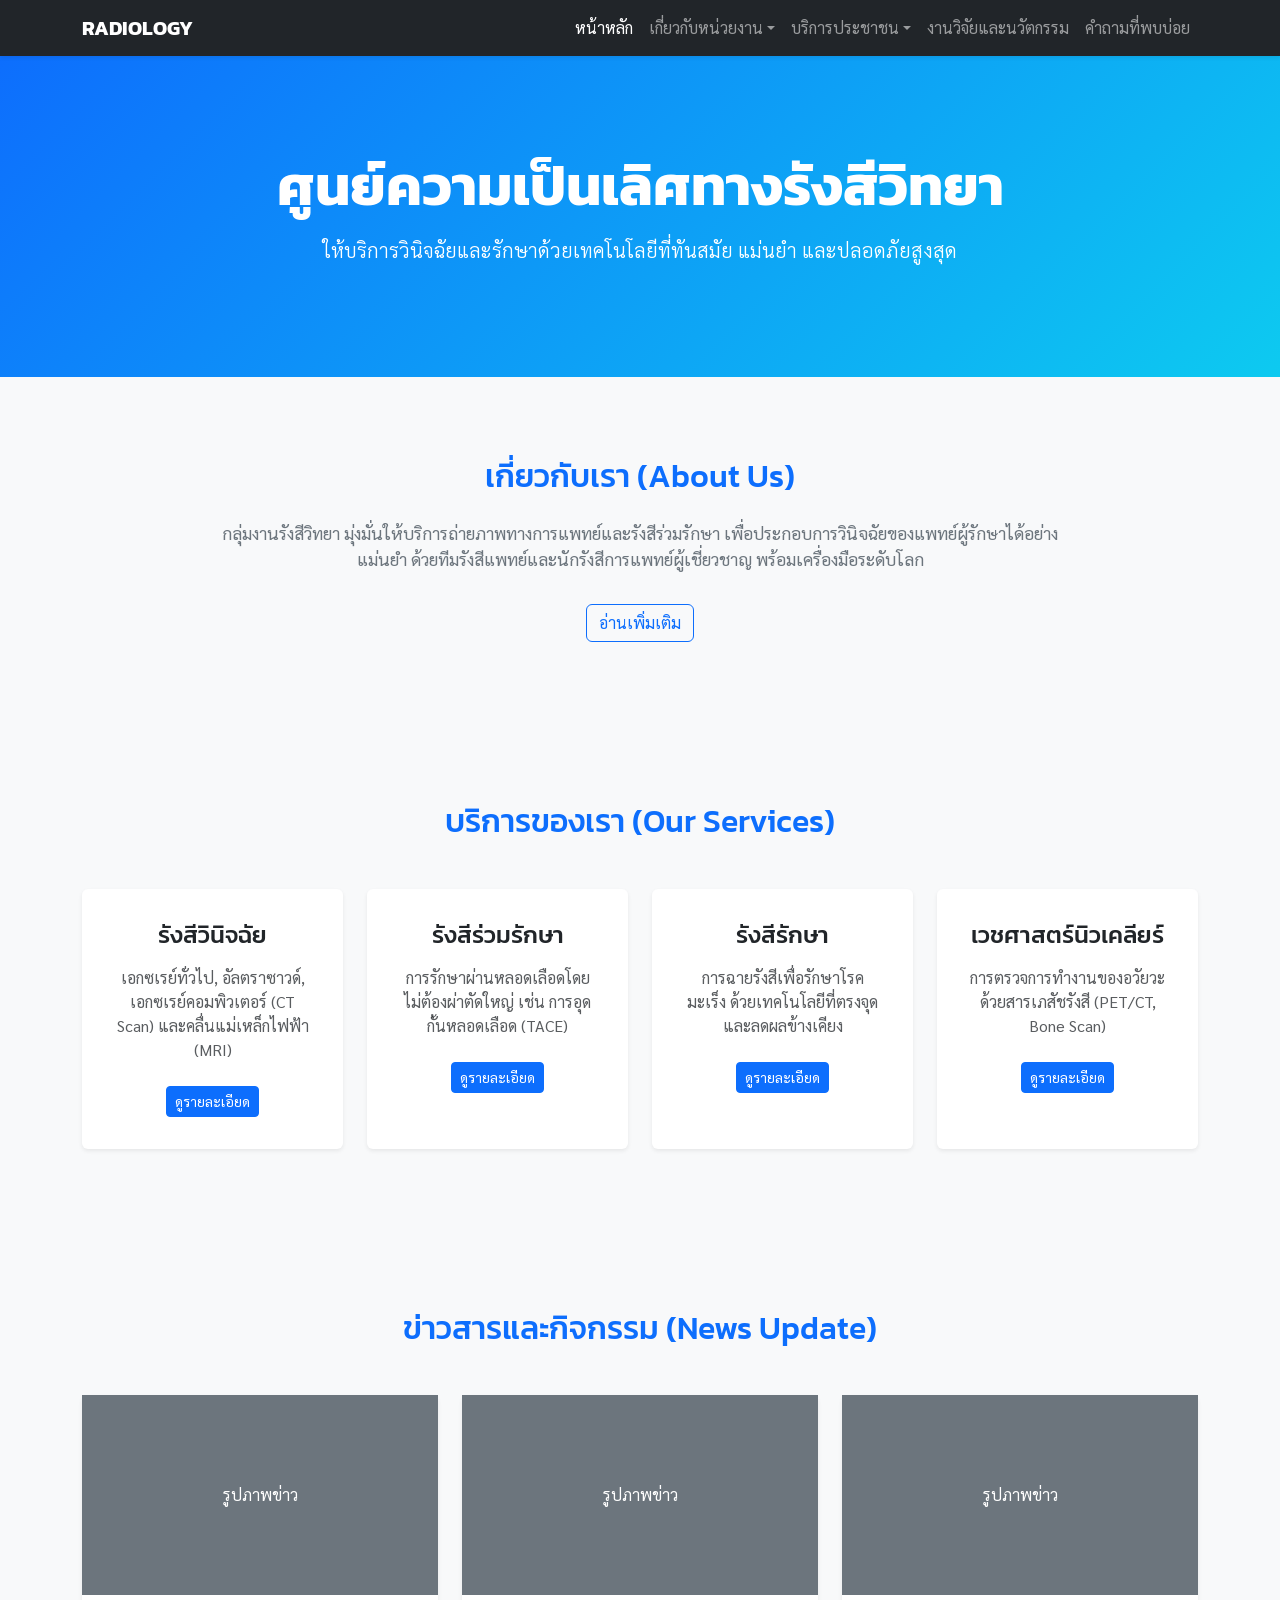
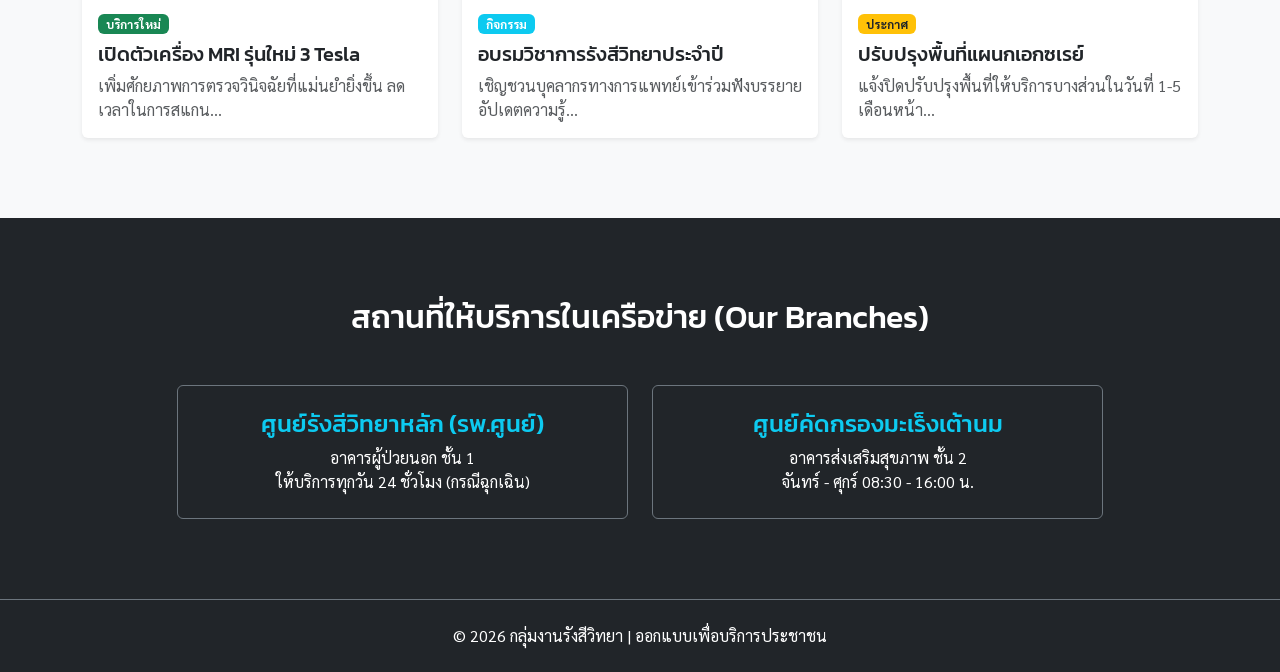
<file: index.html>
<!DOCTYPE html>
<html lang="th">
<head>
    <meta charset="UTF-8">
    <meta name="viewport" content="width=device-width, initial-scale=1.0">
    <title>หน้าหลัก | กลุ่มงานรังสีวิทยา</title>
    <link href="https://cdn.jsdelivr.net/npm/bootstrap@5.3.2/dist/css/bootstrap.min.css" rel="stylesheet">
    <link rel="stylesheet" href="style.css">
</head>
<body>

    <nav class="navbar navbar-expand-lg navbar-dark bg-dark sticky-top shadow-sm">
        <div class="container">
            <a class="navbar-brand fw-bold" href="index.html">RADIOLOGY</a>
            <button class="navbar-toggler" type="button" data-bs-toggle="collapse" data-bs-target="#mainNavbar">
                <span class="navbar-toggler-icon"></span>
            </button>
            <div class="collapse navbar-collapse" id="mainNavbar">
                <ul class="navbar-nav ms-auto">
                    <li class="nav-item"><a class="nav-link active" href="index.html">หน้าหลัก</a></li>
                    <li class="nav-item dropdown">
                        <a class="nav-link dropdown-toggle" href="#" data-bs-toggle="dropdown">เกี่ยวกับหน่วยงาน</a>
                        <ul class="dropdown-menu">
                            <li><a class="dropdown-item" href="about.html#history">ประวัติหน่วยงาน</a></li>
                            <li><a class="dropdown-item" href="about.html#vision">วิสัยทัศน์และค่านิยม</a></li>
                            <li><a class="dropdown-item" href="about.html#structure">โครงสร้างการบริหาร</a></li>
                            <li><a class="dropdown-item" href="about.html#staff">บุคลากร</a></li>
                        </ul>
                    </li>
                    <li class="nav-item dropdown">
                        <a class="nav-link dropdown-toggle" href="#" data-bs-toggle="dropdown">บริการประชาชน</a>
                        <ul class="dropdown-menu">
                            <li><a class="dropdown-item" href="services.html#diagnostic">รังสีวินิจฉัย</a></li>
                            <li><a class="dropdown-item" href="services.html#interventional">รังสีร่วมรักษา</a></li>
                            <li><a class="dropdown-item" href="services.html#oncology">รังสีรักษา</a></li>
                            <li><a class="dropdown-item" href="services.html#nuclear">เวชศาสตร์นิวเคลียร์</a></li>
                        </ul>
                    </li>
                    <li class="nav-item"><a class="nav-link" href="research.html">งานวิจัยและนวัตกรรม</a></li>
                    <li class="nav-item"><a class="nav-link" href="faq.html">คำถามที่พบบ่อย</a></li>
                </ul>
            </div>
        </div>
    </nav>

    <header class="bg-primary text-white text-center py-5" style="background: linear-gradient(135deg, #0d6efd, #0dcaf0);">
        <div class="container py-5">
            <h1 class="display-4 fw-bold">ศูนย์ความเป็นเลิศทางรังสีวิทยา</h1>
            <p class="lead mt-3">ให้บริการวินิจฉัยและรักษาด้วยเทคโนโลยีที่ทันสมัย แม่นยำ และปลอดภัยสูงสุด</p>
        </div>
    </header>

    <section class="section-padding bg-light">
        <div class="container text-center">
            <h2 class="text-primary mb-4">เกี่ยวกับเรา (About Us)</h2>
            <p class="text-secondary w-75 mx-auto" style="font-size: 1.1rem;">
                กลุ่มงานรังสีวิทยา มุ่งมั่นให้บริการถ่ายภาพทางการแพทย์และรังสีร่วมรักษา เพื่อประกอบการวินิจฉัยของแพทย์ผู้รักษาได้อย่างแม่นยำ ด้วยทีมรังสีแพทย์และนักรังสีการแพทย์ผู้เชี่ยวชาญ พร้อมเครื่องมือระดับโลก
            </p>
            <a href="about.html" class="btn btn-outline-primary mt-3">อ่านเพิ่มเติม</a>
        </div>
    </section>

    <section class="section-padding">
        <div class="container">
            <h2 class="text-center text-primary mb-5">บริการของเรา (Our Services)</h2>
            <div class="row g-4 text-center">
                <div class="col-md-3">
                    <div class="card h-100 shadow-sm border-0 p-3">
                        <div class="card-body">
                            <h4 class="card-title text-dark">รังสีวินิจฉัย</h4>
                            <p class="text-muted mt-3">เอกซเรย์ทั่วไป, อัลตราซาวด์, เอกซเรย์คอมพิวเตอร์ (CT Scan) และคลื่นแม่เหล็กไฟฟ้า (MRI)</p>
                            <a href="services.html#diagnostic" class="btn btn-sm btn-primary mt-2">ดูรายละเอียด</a>
                        </div>
                    </div>
                </div>
                <div class="col-md-3">
                    <div class="card h-100 shadow-sm border-0 p-3">
                        <div class="card-body">
                            <h4 class="card-title text-dark">รังสีร่วมรักษา</h4>
                            <p class="text-muted mt-3">การรักษาผ่านหลอดเลือดโดยไม่ต้องผ่าตัดใหญ่ เช่น การอุดกั้นหลอดเลือด (TACE)</p>
                            <a href="services.html#interventional" class="btn btn-sm btn-primary mt-2">ดูรายละเอียด</a>
                        </div>
                    </div>
                </div>
                <div class="col-md-3">
                    <div class="card h-100 shadow-sm border-0 p-3">
                        <div class="card-body">
                            <h4 class="card-title text-dark">รังสีรักษา</h4>
                            <p class="text-muted mt-3">การฉายรังสีเพื่อรักษาโรคมะเร็ง ด้วยเทคโนโลยีที่ตรงจุดและลดผลข้างเคียง</p>
                            <a href="services.html#oncology" class="btn btn-sm btn-primary mt-2">ดูรายละเอียด</a>
                        </div>
                    </div>
                </div>
                <div class="col-md-3">
                    <div class="card h-100 shadow-sm border-0 p-3">
                        <div class="card-body">
                            <h4 class="card-title text-dark">เวชศาสตร์นิวเคลียร์</h4>
                            <p class="text-muted mt-3">การตรวจการทำงานของอวัยวะด้วยสารเภสัชรังสี (PET/CT, Bone Scan)</p>
                            <a href="services.html#nuclear" class="btn btn-sm btn-primary mt-2">ดูรายละเอียด</a>
                        </div>
                    </div>
                </div>
            </div>
        </div>
    </section>

    <section class="section-padding bg-light">
        <div class="container">
            <h2 class="text-center text-primary mb-5">ข่าวสารและกิจกรรม (News Update)</h2>
            <div class="row g-4">
                <div class="col-md-4">
                    <div class="card h-100 shadow-sm border-0">
                        <div class="bg-secondary text-white d-flex align-items-center justify-content-center" style="height: 200px;">รูปภาพข่าว</div>
                        <div class="card-body">
                            <span class="badge bg-success mb-2">บริการใหม่</span>
                            <h5 class="card-title">เปิดตัวเครื่อง MRI รุ่นใหม่ 3 Tesla</h5>
                            <p class="card-text text-muted">เพิ่มศักยภาพการตรวจวินิจฉัยที่แม่นยำยิ่งขึ้น ลดเวลาในการสแกน...</p>
                        </div>
                    </div>
                </div>
                <div class="col-md-4">
                    <div class="card h-100 shadow-sm border-0">
                        <div class="bg-secondary text-white d-flex align-items-center justify-content-center" style="height: 200px;">รูปภาพข่าว</div>
                        <div class="card-body">
                            <span class="badge bg-info mb-2">กิจกรรม</span>
                            <h5 class="card-title">อบรมวิชาการรังสีวิทยาประจำปี</h5>
                            <p class="card-text text-muted">เชิญชวนบุคลากรทางการแพทย์เข้าร่วมฟังบรรยายอัปเดตความรู้...</p>
                        </div>
                    </div>
                </div>
                <div class="col-md-4">
                    <div class="card h-100 shadow-sm border-0">
                        <div class="bg-secondary text-white d-flex align-items-center justify-content-center" style="height: 200px;">รูปภาพข่าว</div>
                        <div class="card-body">
                            <span class="badge bg-warning text-dark mb-2">ประกาศ</span>
                            <h5 class="card-title">ปรับปรุงพื้นที่แผนกเอกซเรย์</h5>
                            <p class="card-text text-muted">แจ้งปิดปรับปรุงพื้นที่ให้บริการบางส่วนในวันที่ 1-5 เดือนหน้า...</p>
                        </div>
                    </div>
                </div>
            </div>
        </div>
    </section>

    <section class="section-padding bg-dark text-white text-center">
        <div class="container">
            <h2 class="mb-5 text-white">สถานที่ให้บริการในเครือข่าย (Our Branches)</h2>
            <div class="row justify-content-center g-4">
                <div class="col-md-5">
                    <div class="p-4 border border-secondary rounded">
                        <h4 class="text-info">ศูนย์รังสีวิทยาหลัก (รพ.ศูนย์)</h4>
                        <p class="mb-0">อาคารผู้ป่วยนอก ชั้น 1<br>ให้บริการทุกวัน 24 ชั่วโมง (กรณีฉุกเฉิน)</p>
                    </div>
                </div>
                <div class="col-md-5">
                    <div class="p-4 border border-secondary rounded">
                        <h4 class="text-info">ศูนย์คัดกรองมะเร็งเต้านม</h4>
                        <p class="mb-0">อาคารส่งเสริมสุขภาพ ชั้น 2<br>จันทร์ - ศุกร์ 08:30 - 16:00 น.</p>
                    </div>
                </div>
            </div>
        </div>
    </section>

    <footer class="bg-dark text-white text-center py-4 border-top border-secondary">
        <div class="container">
            <p class="mb-0">&copy; 2026 กลุ่มงานรังสีวิทยา | ออกแบบเพื่อบริการประชาชน</p>
        </div>
    </footer>

    <script src="https://cdn.jsdelivr.net/npm/bootstrap@5.3.2/dist/js/bootstrap.bundle.min.js"></script>
</body>
</html>
</file>
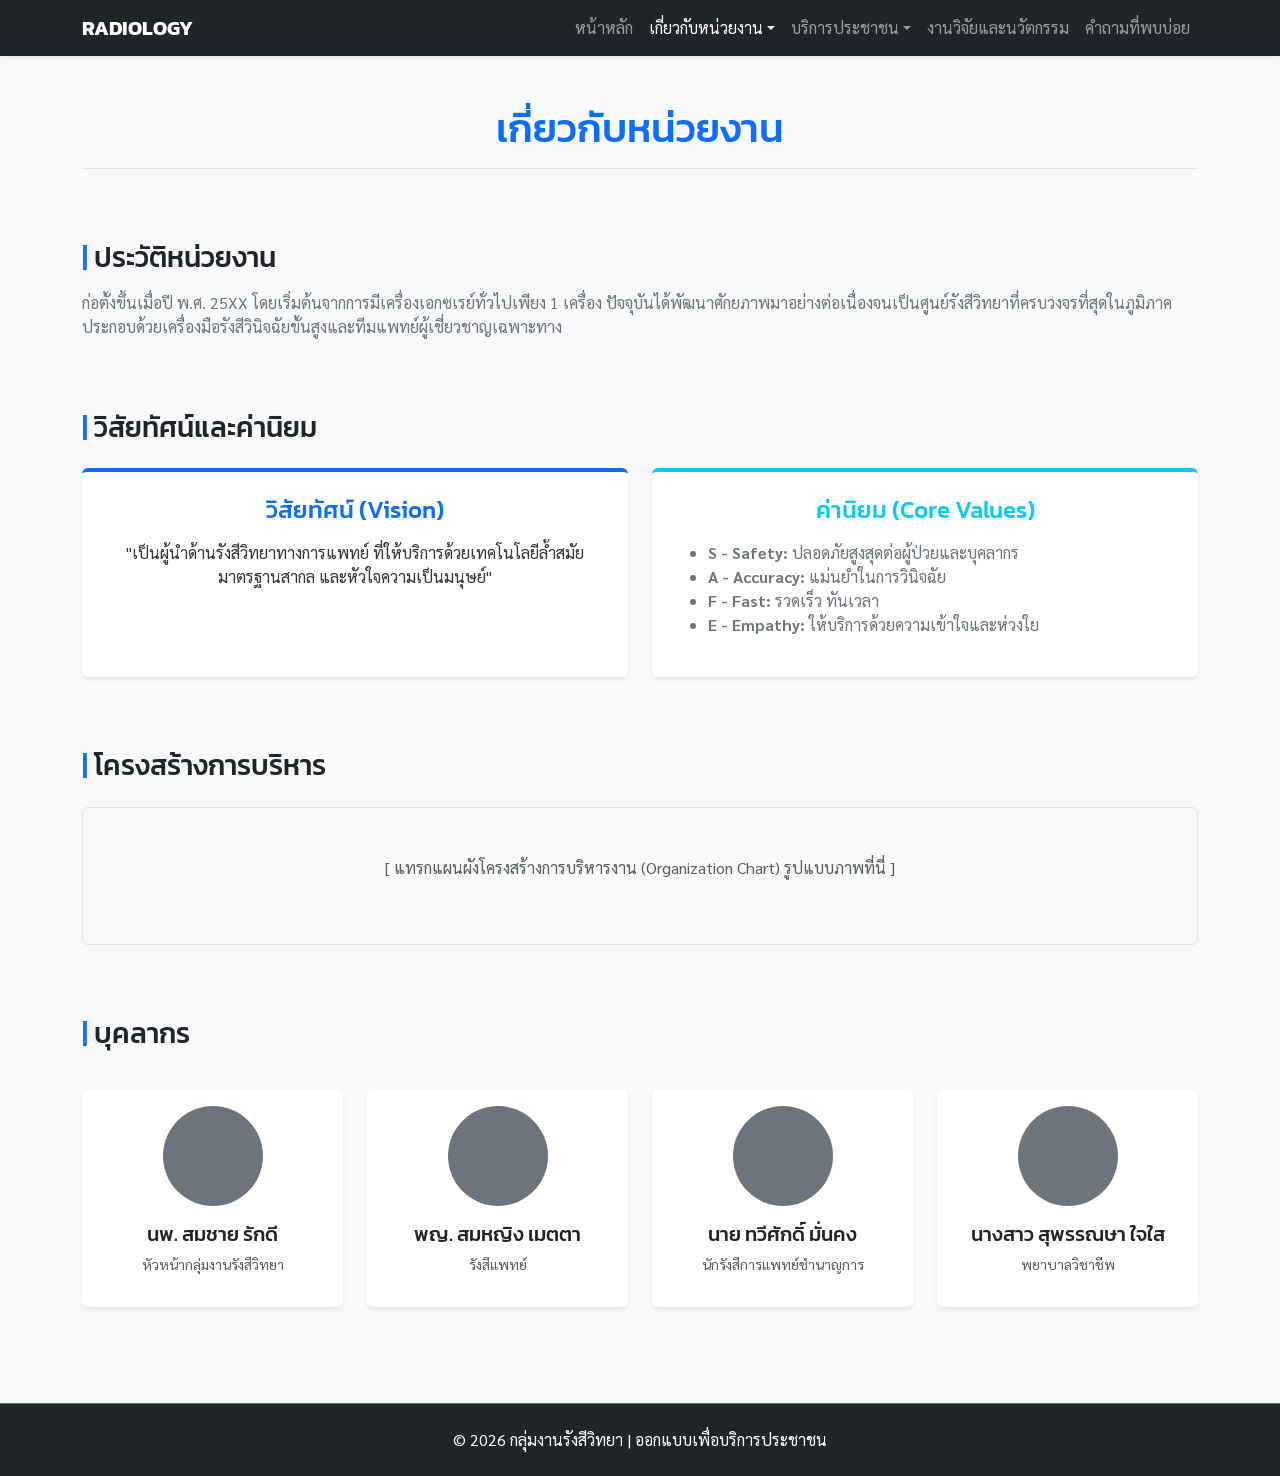
<file: about.html>
<!DOCTYPE html>
<html lang="th">
<head>
    <meta charset="UTF-8">
    <meta name="viewport" content="width=device-width, initial-scale=1.0">
    <title>เกี่ยวกับหน่วยงาน | กลุ่มงานรังสีวิทยา</title>
    <link href="https://cdn.jsdelivr.net/npm/bootstrap@5.3.2/dist/css/bootstrap.min.css" rel="stylesheet">
    <link rel="stylesheet" href="style.css">
</head>
<body>

    <nav class="navbar navbar-expand-lg navbar-dark bg-dark sticky-top shadow-sm">
        <div class="container">
            <a class="navbar-brand fw-bold" href="index.html">RADIOLOGY</a>
            <button class="navbar-toggler" type="button" data-bs-toggle="collapse" data-bs-target="#mainNavbar">
                <span class="navbar-toggler-icon"></span>
            </button>
            <div class="collapse navbar-collapse" id="mainNavbar">
                <ul class="navbar-nav ms-auto">
                    <li class="nav-item"><a class="nav-link" href="index.html">หน้าหลัก</a></li>
                    <li class="nav-item dropdown">
                        <a class="nav-link dropdown-toggle active" href="#" data-bs-toggle="dropdown">เกี่ยวกับหน่วยงาน</a>
                        <ul class="dropdown-menu">
                            <li><a class="dropdown-item" href="about.html#history">ประวัติหน่วยงาน</a></li>
                            <li><a class="dropdown-item" href="about.html#vision">วิสัยทัศน์และค่านิยม</a></li>
                            <li><a class="dropdown-item" href="about.html#structure">โครงสร้างการบริหาร</a></li>
                            <li><a class="dropdown-item" href="about.html#staff">บุคลากร</a></li>
                        </ul>
                    </li>
                    <li class="nav-item dropdown">
                        <a class="nav-link dropdown-toggle" href="#" data-bs-toggle="dropdown">บริการประชาชน</a>
                        <ul class="dropdown-menu">
                            <li><a class="dropdown-item" href="services.html#diagnostic">รังสีวินิจฉัย</a></li>
                            <li><a class="dropdown-item" href="services.html#interventional">รังสีร่วมรักษา</a></li>
                            <li><a class="dropdown-item" href="services.html#oncology">รังสีรักษา</a></li>
                            <li><a class="dropdown-item" href="services.html#nuclear">เวชศาสตร์นิวเคลียร์</a></li>
                        </ul>
                    </li>
                    <li class="nav-item"><a class="nav-link" href="research.html">งานวิจัยและนวัตกรรม</a></li>
                    <li class="nav-item"><a class="nav-link" href="faq.html">คำถามที่พบบ่อย</a></li>
                </ul>
            </div>
        </div>
    </nav>

    <div class="container py-5">
        <h1 class="text-center text-primary mb-5 border-bottom pb-3">เกี่ยวกับหน่วยงาน</h1>

        <section id="history" class="mb-5 pt-4">
            <h3 class="text-dark"><span class="text-primary">|</span> ประวัติหน่วยงาน</h3>
            <p class="mt-3 text-secondary">ก่อตั้งขึ้นเมื่อปี พ.ศ. 25XX โดยเริ่มต้นจากการมีเครื่องเอกซเรย์ทั่วไปเพียง 1 เครื่อง ปัจจุบันได้พัฒนาศักยภาพมาอย่างต่อเนื่องจนเป็นศูนย์รังสีวิทยาที่ครบวงจรที่สุดในภูมิภาค ประกอบด้วยเครื่องมือรังสีวินิจฉัยขั้นสูงและทีมแพทย์ผู้เชี่ยวชาญเฉพาะทาง</p>
        </section>

        <section id="vision" class="mb-5 pt-4">
            <h3 class="text-dark"><span class="text-primary">|</span> วิสัยทัศน์และค่านิยม</h3>
            <div class="row mt-4">
                <div class="col-md-6">
                    <div class="p-4 bg-white shadow-sm rounded h-100 border-top border-primary border-4">
                        <h4 class="text-primary text-center">วิสัยทัศน์ (Vision)</h4>
                        <p class="text-center mt-3">"เป็นผู้นำด้านรังสีวิทยาทางการแพทย์ ที่ให้บริการด้วยเทคโนโลยีล้ำสมัย มาตรฐานสากล และหัวใจความเป็นมนุษย์"</p>
                    </div>
                </div>
                <div class="col-md-6 mt-4 mt-md-0">
                    <div class="p-4 bg-white shadow-sm rounded h-100 border-top border-info border-4">
                        <h4 class="text-info text-center">ค่านิยม (Core Values)</h4>
                        <ul class="mt-3 text-secondary">
                            <li><strong>S - Safety:</strong> ปลอดภัยสูงสุดต่อผู้ป่วยและบุคลากร</li>
                            <li><strong>A - Accuracy:</strong> แม่นยำในการวินิจฉัย</li>
                            <li><strong>F - Fast:</strong> รวดเร็ว ทันเวลา</li>
                            <li><strong>E - Empathy:</strong> ให้บริการด้วยความเข้าใจและห่วงใย</li>
                        </ul>
                    </div>
                </div>
            </div>
        </section>

        <section id="structure" class="mb-5 pt-4">
            <h3 class="text-dark"><span class="text-primary">|</span> โครงสร้างการบริหาร</h3>
            <div class="text-center mt-4 p-5 bg-light rounded border">
                <p class="text-muted">[ แทรกแผนผังโครงสร้างการบริหารงาน (Organization Chart) รูปแบบภาพที่นี่ ]</p>
            </div>
        </section>

        <section id="staff" class="mb-5 pt-4">
            <h3 class="text-dark"><span class="text-primary">|</span> บุคลากร</h3>
            <div class="row g-4 mt-3 text-center">
                <div class="col-md-3 col-sm-6">
                    <div class="card border-0 shadow-sm p-3">
                        <div class="rounded-circle bg-secondary mx-auto mb-3" style="width: 100px; height: 100px;"></div>
                        <h5>นพ. สมชาย รักดี</h5>
                        <p class="text-muted small">หัวหน้ากลุ่มงานรังสีวิทยา</p>
                    </div>
                </div>
                <div class="col-md-3 col-sm-6">
                    <div class="card border-0 shadow-sm p-3">
                        <div class="rounded-circle bg-secondary mx-auto mb-3" style="width: 100px; height: 100px;"></div>
                        <h5>พญ. สมหญิง เมตตา</h5>
                        <p class="text-muted small">รังสีแพทย์</p>
                    </div>
                </div>
                <div class="col-md-3 col-sm-6">
                    <div class="card border-0 shadow-sm p-3">
                        <div class="rounded-circle bg-secondary mx-auto mb-3" style="width: 100px; height: 100px;"></div>
                        <h5>นาย ทวีศักดิ์ มั่นคง</h5>
                        <p class="text-muted small">นักรังสีการแพทย์ชำนาญการ</p>
                    </div>
                </div>
                <div class="col-md-3 col-sm-6">
                    <div class="card border-0 shadow-sm p-3">
                        <div class="rounded-circle bg-secondary mx-auto mb-3" style="width: 100px; height: 100px;"></div>
                        <h5>นางสาว สุพรรณษา ใจใส</h5>
                        <p class="text-muted small">พยาบาลวิชาชีพ</p>
                    </div>
                </div>
            </div>
        </section>
    </div>

    <footer class="bg-dark text-white text-center py-4 border-top border-secondary">
        <div class="container">
            <p class="mb-0">&copy; 2026 กลุ่มงานรังสีวิทยา | ออกแบบเพื่อบริการประชาชน</p>
        </div>
    </footer>

    <script src="https://cdn.jsdelivr.net/npm/bootstrap@5.3.2/dist/js/bootstrap.bundle.min.js"></script>
</body>
</html>
</file>
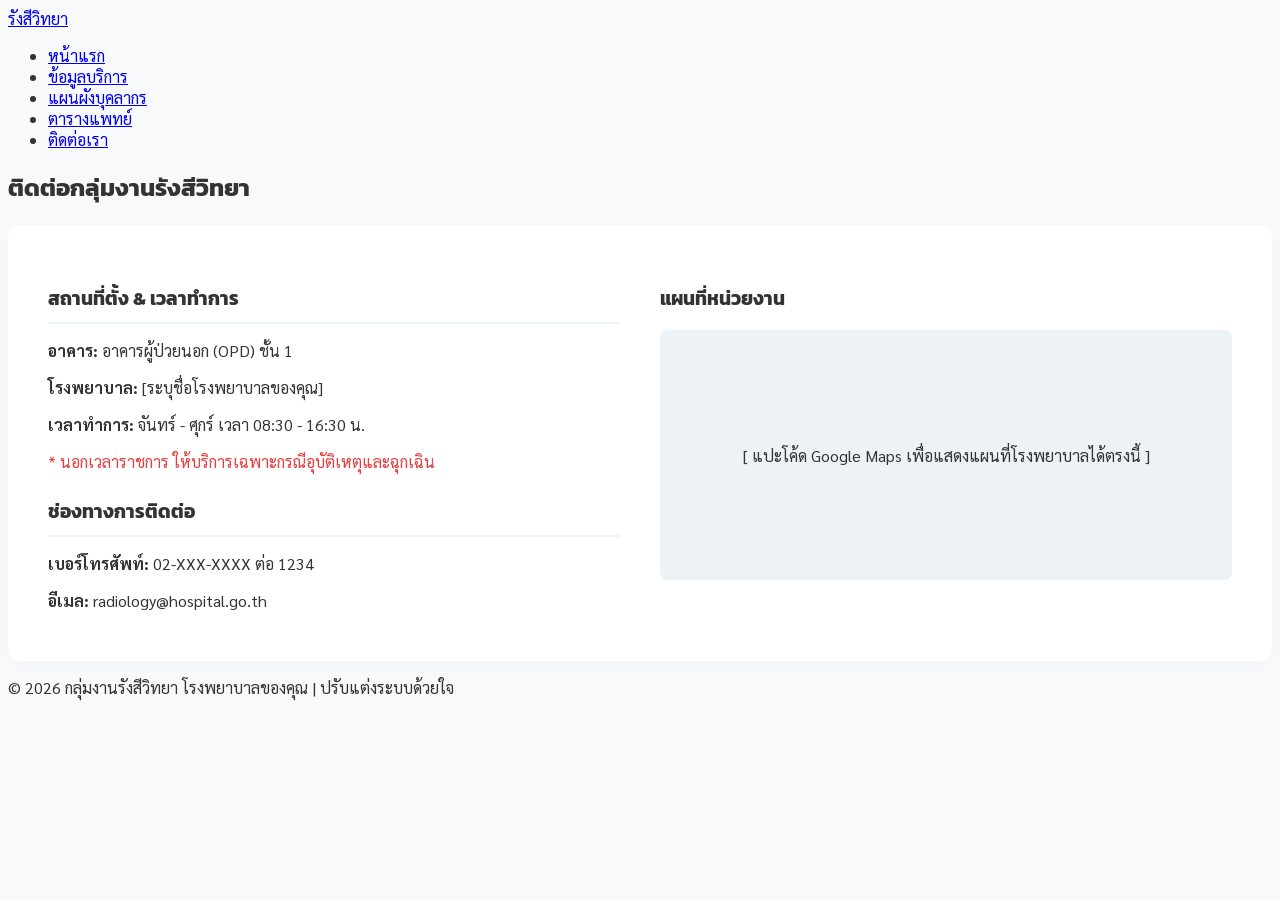
<file: contact.html>
<!DOCTYPE html>
<html lang="th">
<head>
    <meta charset="UTF-8">
    <meta name="viewport" content="width=device-width, initial-scale=1.0">
    <title>ติดต่อเรา | กลุ่มงานรังสีวิทยา</title>
    <link rel="stylesheet" href="style.css">
    <style>
        .contact-layout {
            display: grid;
            grid-template-columns: repeat(auto-fit, minmax(300px, 1fr));
            gap: 40px;
            background: white;
            padding: 40px;
            border-radius: 12px;
            box-shadow: 0 4px 15px rgba(0,0,0,0.02);
        }
        .contact-info h3 { margin-bottom: 15px; border-bottom: 2px solid #edf2f7; padding-bottom: 10px; }
        .contact-info p { margin-bottom: 10px; }
        .map-box {
            background: #edf2f7;
            border-radius: 8px;
            display: flex;
            align-items: center;
            justify-content: center;
            color: var(--text-muted);
            min-height: 250px;
        }
    </style>
</head>
<body>

    <nav class="navbar">
        <div class="nav-container">
            <a href="index.html" class="brand-logo">รังสีวิทยา</a>
            <ul class="nav-menu">
                <li class="nav-item"><a href="index.html">หน้าแรก</a></li>
                <li class="nav-item"><a href="services.html">ข้อมูลบริการ</a></li>
                <li class="nav-item"><a href="staff.html">แผนผังบุคลากร</a></li>
                <li class="nav-item"><a href="schedule.html">ตารางแพทย์</a></li>
                <li class="nav-item"><a href="contact.html" class="active">ติดต่อเรา</a></li>
            </ul>
        </div>
    </nav>

    <div class="main-content">
        <h2 class="page-title">ติดต่อกลุ่มงานรังสีวิทยา</h2>
        
        <div class="contact-layout">
            <div class="contact-info">
                <h3>สถานที่ตั้ง & เวลาทำการ</h3>
                <p><strong>อาคาร:</strong> อาคารผู้ป่วยนอก (OPD) ชั้น 1</p>
                <p><strong>โรงพยาบาล:</strong> [ระบุชื่อโรงพยาบาลของคุณ]</p>
                <p><strong>เวลาทำการ:</strong> จันทร์ - ศุกร์ เวลา 08:30 - 16:30 น.</p>
                <p style="color: #e53e3e;">* นอกเวลาราชการ ให้บริการเฉพาะกรณีอุบัติเหตุและฉุกเฉิน</p>
                
                <h3 style="margin-top:25px;">ช่องทางการติดต่อ</h3>
                <p><strong>เบอร์โทรศัพท์:</strong> 02-XXX-XXXX ต่อ 1234</p>
                <p><strong>อีเมล:</strong> radiology@hospital.go.th</p>
            </div>
            
            <div>
                <h3>แผนที่หน่วยงาน</h3>
                <div class="map-box">
                    [ แปะโค้ด Google Maps เพื่อแสดงแผนที่โรงพยาบาลได้ตรงนี้ ]
                </div>
            </div>
        </div>
    </div>

    <footer>
        <p>&copy; 2026 กลุ่มงานรังสีวิทยา โรงพยาบาลของคุณ | ปรับแต่งระบบด้วยใจ</p>
    </footer>

</body>
</html>
</file>
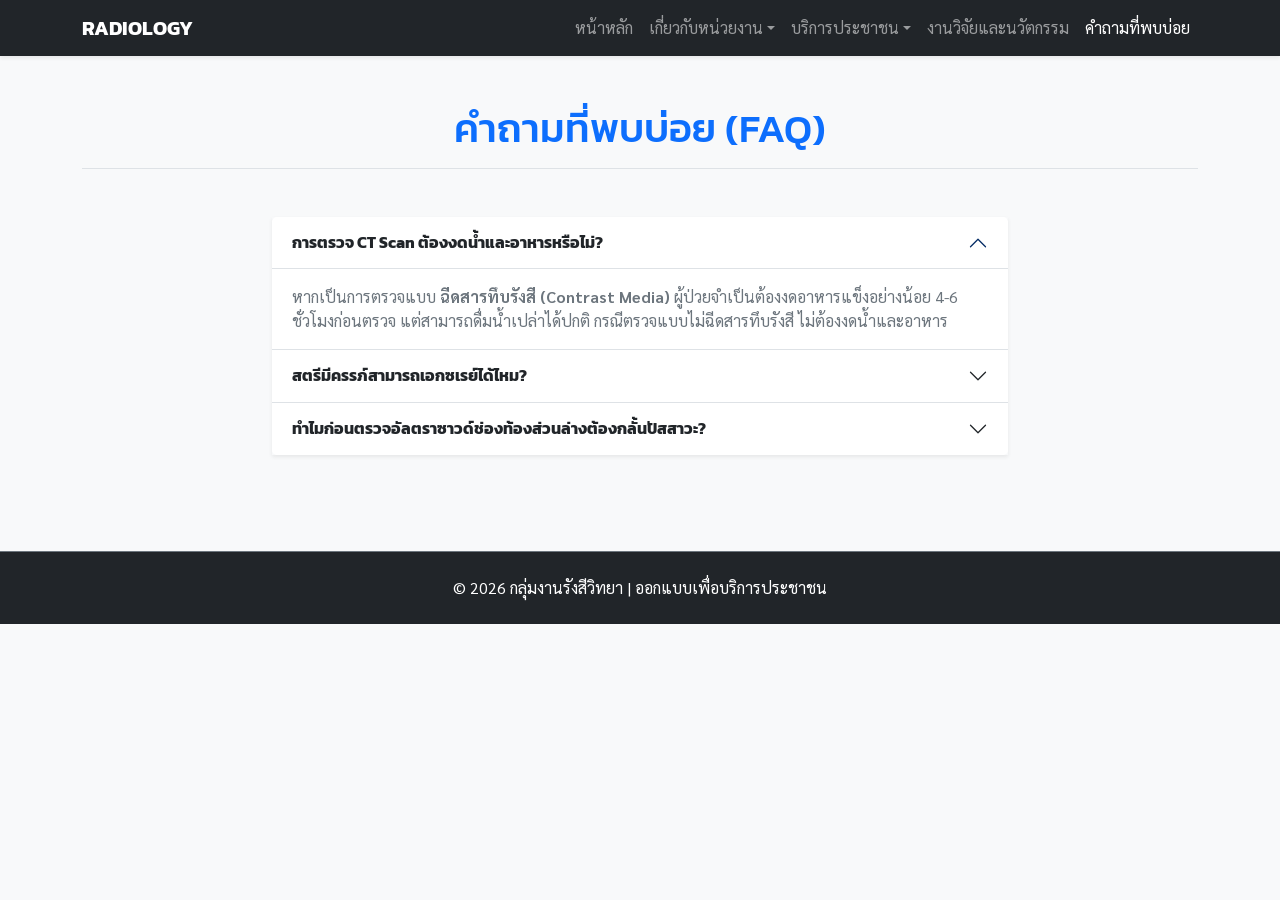
<file: faq.html>
<!DOCTYPE html>
<html lang="th">
<head>
    <meta charset="UTF-8">
    <meta name="viewport" content="width=device-width, initial-scale=1.0">
    <title>คำถามที่พบบ่อย | กลุ่มงานรังสีวิทยา</title>
    <link href="https://cdn.jsdelivr.net/npm/bootstrap@5.3.2/dist/css/bootstrap.min.css" rel="stylesheet">
    <link rel="stylesheet" href="style.css">
</head>
<body>

    <nav class="navbar navbar-expand-lg navbar-dark bg-dark sticky-top shadow-sm">
        <div class="container">
            <a class="navbar-brand fw-bold" href="index.html">RADIOLOGY</a>
            <button class="navbar-toggler" type="button" data-bs-toggle="collapse" data-bs-target="#mainNavbar">
                <span class="navbar-toggler-icon"></span>
            </button>
            <div class="collapse navbar-collapse" id="mainNavbar">
                <ul class="navbar-nav ms-auto">
                    <li class="nav-item"><a class="nav-link" href="index.html">หน้าหลัก</a></li>
                    <li class="nav-item dropdown">
                        <a class="nav-link dropdown-toggle" href="#" data-bs-toggle="dropdown">เกี่ยวกับหน่วยงาน</a>
                        <ul class="dropdown-menu">
                            <li><a class="dropdown-item" href="about.html#history">ประวัติหน่วยงาน</a></li>
                            <li><a class="dropdown-item" href="about.html#vision">วิสัยทัศน์และค่านิยม</a></li>
                            <li><a class="dropdown-item" href="about.html#structure">โครงสร้างการบริหาร</a></li>
                            <li><a class="dropdown-item" href="about.html#staff">บุคลากร</a></li>
                        </ul>
                    </li>
                    <li class="nav-item dropdown">
                        <a class="nav-link dropdown-toggle" href="#" data-bs-toggle="dropdown">บริการประชาชน</a>
                        <ul class="dropdown-menu">
                            <li><a class="dropdown-item" href="services.html#diagnostic">รังสีวินิจฉัย</a></li>
                            <li><a class="dropdown-item" href="services.html#interventional">รังสีร่วมรักษา</a></li>
                            <li><a class="dropdown-item" href="services.html#oncology">รังสีรักษา</a></li>
                            <li><a class="dropdown-item" href="services.html#nuclear">เวชศาสตร์นิวเคลียร์</a></li>
                        </ul>
                    </li>
                    <li class="nav-item"><a class="nav-link" href="research.html">งานวิจัยและนวัตกรรม</a></li>
                    <li class="nav-item"><a class="nav-link active" href="faq.html">คำถามที่พบบ่อย</a></li>
                </ul>
            </div>
        </div>
    </nav>

    <div class="container py-5">
        <h1 class="text-center text-primary mb-5 border-bottom pb-3">คำถามที่พบบ่อย (FAQ)</h1>
        
        <div class="row justify-content-center">
            <div class="col-md-8">
                <div class="accordion shadow-sm" id="faqAccordion">
                    
                    <div class="accordion-item border-0 border-bottom">
                        <h2 class="accordion-header" id="headingOne">
                            <button class="accordion-button fw-bold text-dark bg-white" type="button" data-bs-toggle="collapse" data-bs-target="#collapseOne">
                                การตรวจ CT Scan ต้องงดน้ำและอาหารหรือไม่?
                            </button>
                        </h2>
                        <div id="collapseOne" class="accordion-collapse collapse show" data-bs-parent="#faqAccordion">
                            <div class="accordion-body text-secondary">
                                หากเป็นการตรวจแบบ <strong>ฉีดสารทึบรังสี (Contrast Media)</strong> ผู้ป่วยจำเป็นต้องงดอาหารแข็งอย่างน้อย 4-6 ชั่วโมงก่อนตรวจ แต่สามารถดื่มน้ำเปล่าได้ปกติ กรณีตรวจแบบไม่ฉีดสารทึบรังสี ไม่ต้องงดน้ำและอาหาร
                            </div>
                        </div>
                    </div>

                    <div class="accordion-item border-0 border-bottom">
                        <h2 class="accordion-header" id="headingTwo">
                            <button class="accordion-button collapsed fw-bold text-dark bg-white" type="button" data-bs-toggle="collapse" data-bs-target="#collapseTwo">
                                สตรีมีครรภ์สามารถเอกซเรย์ได้ไหม?
                            </button>
                        </h2>
                        <div id="collapseTwo" class="accordion-collapse collapse" data-bs-parent="#faqAccordion">
                            <div class="accordion-body text-secondary">
                                โดยทั่วไป <strong>ควรหลีกเลี่ยง</strong> การเอกซเรย์ในสตรีมีครรภ์โดยเฉพาะในช่วง 3 เดือนแรก หากมีความจำเป็นทางการแพทย์จริงๆ รังสีแพทย์จะเป็นผู้ประเมินและใช้เครื่องป้องกันรังสี (Lead shield) หรือพิจารณาใช้อัลตราซาวด์แทน
                            </div>
                        </div>
                    </div>

                    <div class="accordion-item border-0">
                        <h2 class="accordion-header" id="headingThree">
                            <button class="accordion-button collapsed fw-bold text-dark bg-white" type="button" data-bs-toggle="collapse" data-bs-target="#collapseThree">
                                ทำไมก่อนตรวจอัลตราซาวด์ช่องท้องส่วนล่างต้องกลั้นปัสสาวะ?
                            </button>
                        </h2>
                        <div id="collapseThree" class="accordion-collapse collapse" data-bs-parent="#faqAccordion">
                            <div class="accordion-body text-secondary">
                                การที่กระเพาะปัสสาวะมีน้ำเต็ม จะทำหน้าที่เสมือนเป็นหน้าต่างให้คลื่นเสียงผ่านทะลุได้ดีขึ้น ทำให้แพทย์สามารถมองเห็นอวัยวะในอุ้งเชิงกราน เช่น มดลูก รังไข่ หรือต่อมลูกหมาก ได้อย่างชัดเจน
                            </div>
                        </div>
                    </div>

                </div>
            </div>
        </div>
    </div>

    <footer class="bg-dark text-white text-center py-4 border-top border-secondary mt-5">
        <div class="container">
            <p class="mb-0">&copy; 2026 กลุ่มงานรังสีวิทยา | ออกแบบเพื่อบริการประชาชน</p>
        </div>
    </footer>

    <script src="https://cdn.jsdelivr.net/npm/bootstrap@5.3.2/dist/js/bootstrap.bundle.min.js"></script>
</body>
</html>
</file>
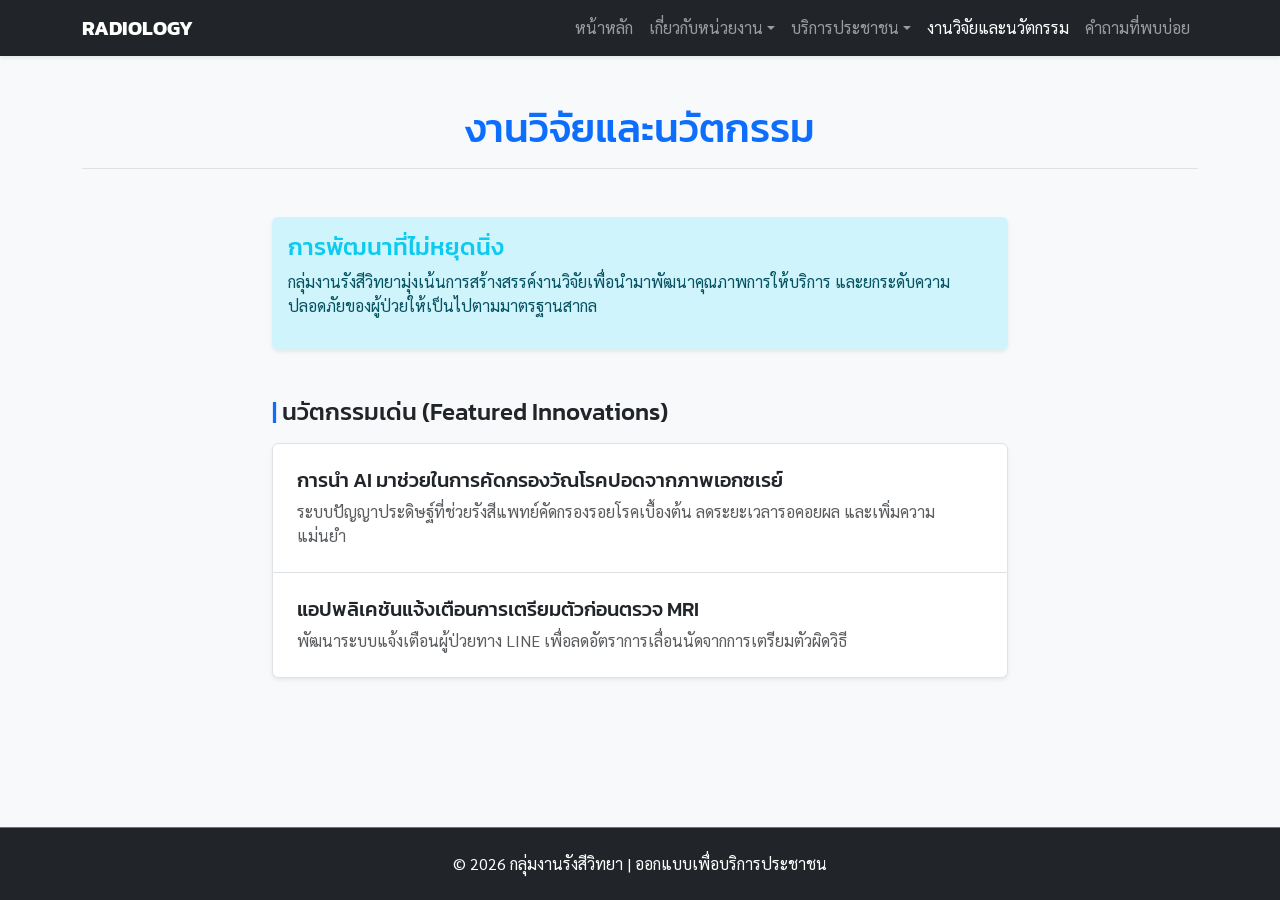
<file: research.html>
<!DOCTYPE html>
<html lang="th">
<head>
    <meta charset="UTF-8">
    <meta name="viewport" content="width=device-width, initial-scale=1.0">
    <title>งานวิจัยและนวัตกรรม | กลุ่มงานรังสีวิทยา</title>
    <link href="https://cdn.jsdelivr.net/npm/bootstrap@5.3.2/dist/css/bootstrap.min.css" rel="stylesheet">
    <link rel="stylesheet" href="style.css">
</head>
<body>

    <nav class="navbar navbar-expand-lg navbar-dark bg-dark sticky-top shadow-sm">
        <div class="container">
            <a class="navbar-brand fw-bold" href="index.html">RADIOLOGY</a>
            <button class="navbar-toggler" type="button" data-bs-toggle="collapse" data-bs-target="#mainNavbar">
                <span class="navbar-toggler-icon"></span>
            </button>
            <div class="collapse navbar-collapse" id="mainNavbar">
                <ul class="navbar-nav ms-auto">
                    <li class="nav-item"><a class="nav-link" href="index.html">หน้าหลัก</a></li>
                    <li class="nav-item dropdown">
                        <a class="nav-link dropdown-toggle" href="#" data-bs-toggle="dropdown">เกี่ยวกับหน่วยงาน</a>
                        <ul class="dropdown-menu">
                            <li><a class="dropdown-item" href="about.html#history">ประวัติหน่วยงาน</a></li>
                            <li><a class="dropdown-item" href="about.html#vision">วิสัยทัศน์และค่านิยม</a></li>
                            <li><a class="dropdown-item" href="about.html#structure">โครงสร้างการบริหาร</a></li>
                            <li><a class="dropdown-item" href="about.html#staff">บุคลากร</a></li>
                        </ul>
                    </li>
                    <li class="nav-item dropdown">
                        <a class="nav-link dropdown-toggle" href="#" data-bs-toggle="dropdown">บริการประชาชน</a>
                        <ul class="dropdown-menu">
                            <li><a class="dropdown-item" href="services.html#diagnostic">รังสีวินิจฉัย</a></li>
                            <li><a class="dropdown-item" href="services.html#interventional">รังสีร่วมรักษา</a></li>
                            <li><a class="dropdown-item" href="services.html#oncology">รังสีรักษา</a></li>
                            <li><a class="dropdown-item" href="services.html#nuclear">เวชศาสตร์นิวเคลียร์</a></li>
                        </ul>
                    </li>
                    <li class="nav-item"><a class="nav-link active" href="research.html">งานวิจัยและนวัตกรรม</a></li>
                    <li class="nav-item"><a class="nav-link" href="faq.html">คำถามที่พบบ่อย</a></li>
                </ul>
            </div>
        </div>
    </nav>

    <div class="container py-5">
        <h1 class="text-center text-primary mb-5 border-bottom pb-3">งานวิจัยและนวัตกรรม</h1>

        <div class="row">
            <div class="col-md-8 mx-auto">
                <div class="alert alert-info border-0 shadow-sm">
                    <h4 class="alert-heading text-info">การพัฒนาที่ไม่หยุดนิ่ง</h4>
                    <p>กลุ่มงานรังสีวิทยามุ่งเน้นการสร้างสรรค์งานวิจัยเพื่อนำมาพัฒนาคุณภาพการให้บริการ และยกระดับความปลอดภัยของผู้ป่วยให้เป็นไปตามมาตรฐานสากล</p>
                </div>

                <div class="mt-5">
                    <h4 class="text-dark"><span class="text-primary">|</span> นวัตกรรมเด่น (Featured Innovations)</h4>
                    <ul class="list-group mt-3 shadow-sm border-0">
                        <li class="list-group-item p-4">
                            <h5>การนำ AI มาช่วยในการคัดกรองวัณโรคปอดจากภาพเอกซเรย์</h5>
                            <p class="text-muted mb-0">ระบบปัญญาประดิษฐ์ที่ช่วยรังสีแพทย์คัดกรองรอยโรคเบื้องต้น ลดระยะเวลารอคอยผล และเพิ่มความแม่นยำ</p>
                        </li>
                        <li class="list-group-item p-4">
                            <h5>แอปพลิเคชันแจ้งเตือนการเตรียมตัวก่อนตรวจ MRI</h5>
                            <p class="text-muted mb-0">พัฒนาระบบแจ้งเตือนผู้ป่วยทาง LINE เพื่อลดอัตราการเลื่อนนัดจากการเตรียมตัวผิดวิธี</p>
                        </li>
                    </ul>
                </div>
            </div>
        </div>
    </div>

    <footer class="bg-dark text-white text-center py-4 border-top border-secondary" style="position: fixed; bottom: 0; width: 100%;">
        <div class="container">
            <p class="mb-0">&copy; 2026 กลุ่มงานรังสีวิทยา | ออกแบบเพื่อบริการประชาชน</p>
        </div>
    </footer>

    <script src="https://cdn.jsdelivr.net/npm/bootstrap@5.3.2/dist/js/bootstrap.bundle.min.js"></script>
</body>
</html>
</file>
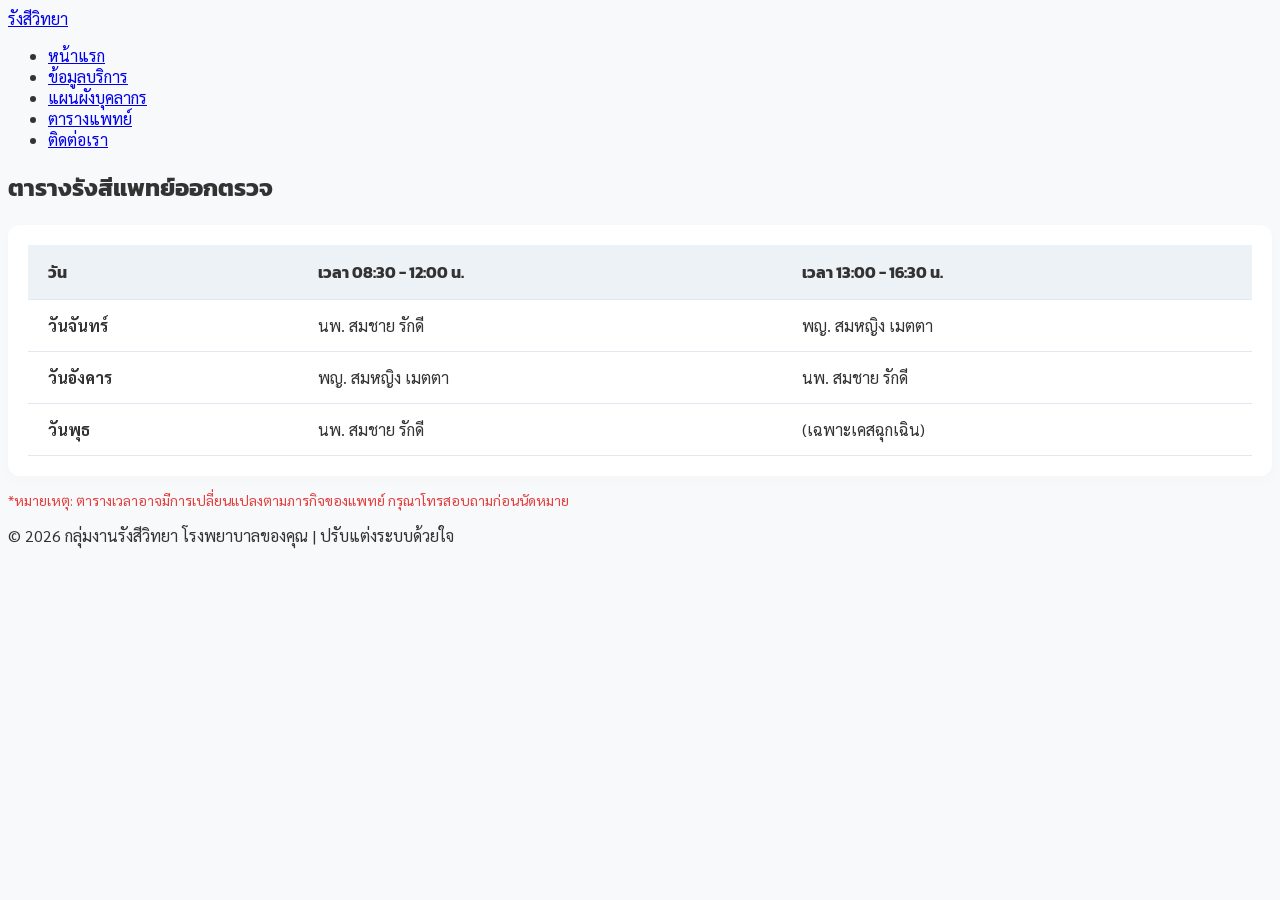
<file: schedule.html>
<!DOCTYPE html>
<html lang="th">
<head>
    <meta charset="UTF-8">
    <meta name="viewport" content="width=device-width, initial-scale=1.0">
    <title>ตารางแพทย์ออกตรวจ | กลุ่มงานรังสีวิทยา</title>
    <link rel="stylesheet" href="style.css">
    <style>
        .table-container {
            background: white;
            padding: 20px;
            border-radius: 12px;
            box-shadow: 0 4px 15px rgba(0,0,0,0.02);
            overflow-x: auto;
        }
        table {
            width: 100%;
            border-collapse: collapse;
            text-align: left;
        }
        th, td {
            padding: 15px 20px;
            border-bottom: 1px solid #e2e8f0;
        }
        th {
            background-color: #edf2f7;
            color: var(--primary-color);
            font-family: 'Kanit', sans-serif;
        }
        tr:hover { background-color: #f7fafc; }
        .note { color: #e53e3e; margin-top: 15px; font-size: 14px; }
    </style>
</head>
<body>

    <nav class="navbar">
        <div class="nav-container">
            <a href="index.html" class="brand-logo">รังสีวิทยา</a>
            <ul class="nav-menu">
                <li class="nav-item"><a href="index.html">หน้าแรก</a></li>
                <li class="nav-item"><a href="services.html">ข้อมูลบริการ</a></li>
                <li class="nav-item"><a href="staff.html">แผนผังบุคลากร</a></li>
                <li class="nav-item"><a href="schedule.html" class="active">ตารางแพทย์</a></li>
                <li class="nav-item"><a href="contact.html">ติดต่อเรา</a></li>
            </ul>
        </div>
    </nav>

    <div class="main-content">
        <h2 class="page-title">ตารางรังสีแพทย์ออกตรวจ</h2>
        
        <div class="table-container">
            <table>
                <thead>
                    <tr>
                        <th>วัน</th>
                        <th>เวลา 08:30 - 12:00 น.</th>
                        <th>เวลา 13:00 - 16:30 น.</th>
                    </tr>
                </thead>
                <tbody>
                    <tr>
                        <td><strong>วันจันทร์</strong></td>
                        <td>นพ. สมชาย รักดี</td>
                        <td>พญ. สมหญิง เมตตา</td>
                    </tr>
                    <tr>
                        <td><strong>วันอังคาร</strong></td>
                        <td>พญ. สมหญิง เมตตา</td>
                        <td>นพ. สมชาย รักดี</td>
                    </tr>
                    <tr>
                        <td><strong>วันพุธ</strong></td>
                        <td>นพ. สมชาย รักดี</td>
                        <td>(เฉพาะเคสฉุกเฉิน)</td>
                    </tr>
                </tbody>
            </table>
        </div>
        <p class="note">*หมายเหตุ: ตารางเวลาอาจมีการเปลี่ยนแปลงตามภารกิจของแพทย์ กรุณาโทรสอบถามก่อนนัดหมาย</p>
    </div>

    <footer>
        <p>&copy; 2026 กลุ่มงานรังสีวิทยา โรงพยาบาลของคุณ | ปรับแต่งระบบด้วยใจ</p>
    </footer>

</body>
</html>
</file>
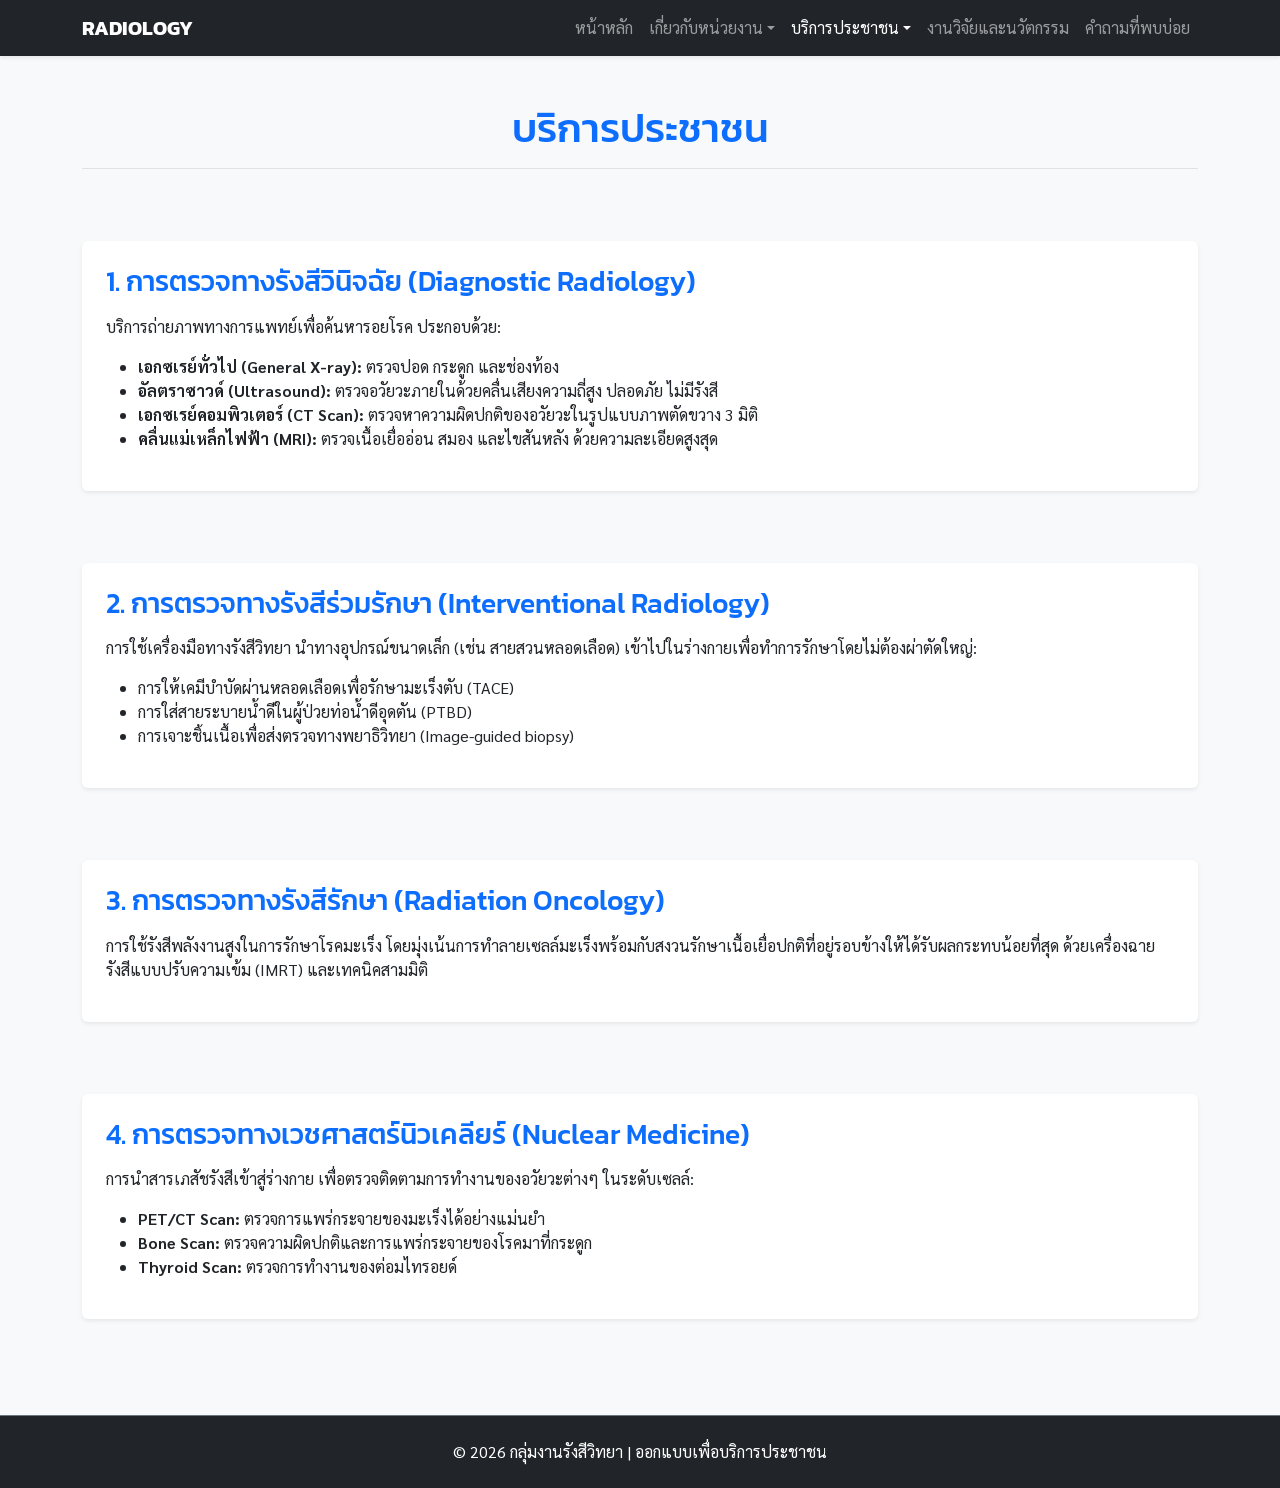
<file: services.html>
<!DOCTYPE html>
<html lang="th">
<head>
    <meta charset="UTF-8">
    <meta name="viewport" content="width=device-width, initial-scale=1.0">
    <title>บริการประชาชน | กลุ่มงานรังสีวิทยา</title>
    <link href="https://cdn.jsdelivr.net/npm/bootstrap@5.3.2/dist/css/bootstrap.min.css" rel="stylesheet">
    <link rel="stylesheet" href="style.css">
</head>
<body>

    <nav class="navbar navbar-expand-lg navbar-dark bg-dark sticky-top shadow-sm">
        <div class="container">
            <a class="navbar-brand fw-bold" href="index.html">RADIOLOGY</a>
            <button class="navbar-toggler" type="button" data-bs-toggle="collapse" data-bs-target="#mainNavbar">
                <span class="navbar-toggler-icon"></span>
            </button>
            <div class="collapse navbar-collapse" id="mainNavbar">
                <ul class="navbar-nav ms-auto">
                    <li class="nav-item"><a class="nav-link" href="index.html">หน้าหลัก</a></li>
                    <li class="nav-item dropdown">
                        <a class="nav-link dropdown-toggle" href="#" data-bs-toggle="dropdown">เกี่ยวกับหน่วยงาน</a>
                        <ul class="dropdown-menu">
                            <li><a class="dropdown-item" href="about.html#history">ประวัติหน่วยงาน</a></li>
                            <li><a class="dropdown-item" href="about.html#vision">วิสัยทัศน์และค่านิยม</a></li>
                            <li><a class="dropdown-item" href="about.html#structure">โครงสร้างการบริหาร</a></li>
                            <li><a class="dropdown-item" href="about.html#staff">บุคลากร</a></li>
                        </ul>
                    </li>
                    <li class="nav-item dropdown">
                        <a class="nav-link dropdown-toggle active" href="#" data-bs-toggle="dropdown">บริการประชาชน</a>
                        <ul class="dropdown-menu">
                            <li><a class="dropdown-item" href="services.html#diagnostic">รังสีวินิจฉัย</a></li>
                            <li><a class="dropdown-item" href="services.html#interventional">รังสีร่วมรักษา</a></li>
                            <li><a class="dropdown-item" href="services.html#oncology">รังสีรักษา</a></li>
                            <li><a class="dropdown-item" href="services.html#nuclear">เวชศาสตร์นิวเคลียร์</a></li>
                        </ul>
                    </li>
                    <li class="nav-item"><a class="nav-link" href="research.html">งานวิจัยและนวัตกรรม</a></li>
                    <li class="nav-item"><a class="nav-link" href="faq.html">คำถามที่พบบ่อย</a></li>
                </ul>
            </div>
        </div>
    </nav>

    <div class="container py-5">
        <h1 class="text-center text-primary mb-5 border-bottom pb-3">บริการประชาชน</h1>

        <section id="diagnostic" class="mb-5 pt-4">
            <div class="card border-0 shadow-sm">
                <div class="card-body p-4">
                    <h3 class="text-primary mb-3">1. การตรวจทางรังสีวินิจฉัย (Diagnostic Radiology)</h3>
                    <p>บริการถ่ายภาพทางการแพทย์เพื่อค้นหารอยโรค ประกอบด้วย:</p>
                    <ul>
                        <li><strong>เอกซเรย์ทั่วไป (General X-ray):</strong> ตรวจปอด กระดูก และช่องท้อง</li>
                        <li><strong>อัลตราซาวด์ (Ultrasound):</strong> ตรวจอวัยวะภายในด้วยคลื่นเสียงความถี่สูง ปลอดภัย ไม่มีรังสี</li>
                        <li><strong>เอกซเรย์คอมพิวเตอร์ (CT Scan):</strong> ตรวจหาความผิดปกติของอวัยวะในรูปแบบภาพตัดขวาง 3 มิติ</li>
                        <li><strong>คลื่นแม่เหล็กไฟฟ้า (MRI):</strong> ตรวจเนื้อเยื่ออ่อน สมอง และไขสันหลัง ด้วยความละเอียดสูงสุด</li>
                    </ul>
                </div>
            </div>
        </section>

        <section id="interventional" class="mb-5 pt-4">
            <div class="card border-0 shadow-sm">
                <div class="card-body p-4">
                    <h3 class="text-primary mb-3">2. การตรวจทางรังสีร่วมรักษา (Interventional Radiology)</h3>
                    <p>การใช้เครื่องมือทางรังสีวิทยา นำทางอุปกรณ์ขนาดเล็ก (เช่น สายสวนหลอดเลือด) เข้าไปในร่างกายเพื่อทำการรักษาโดยไม่ต้องผ่าตัดใหญ่:</p>
                    <ul>
                        <li>การให้เคมีบำบัดผ่านหลอดเลือดเพื่อรักษามะเร็งตับ (TACE)</li>
                        <li>การใส่สายระบายน้ำดีในผู้ป่วยท่อน้ำดีอุดตัน (PTBD)</li>
                        <li>การเจาะชิ้นเนื้อเพื่อส่งตรวจทางพยาธิวิทยา (Image-guided biopsy)</li>
                    </ul>
                </div>
            </div>
        </section>

        <section id="oncology" class="mb-5 pt-4">
            <div class="card border-0 shadow-sm">
                <div class="card-body p-4">
                    <h3 class="text-primary mb-3">3. การตรวจทางรังสีรักษา (Radiation Oncology)</h3>
                    <p>การใช้รังสีพลังงานสูงในการรักษาโรคมะเร็ง โดยมุ่งเน้นการทำลายเซลล์มะเร็งพร้อมกับสงวนรักษาเนื้อเยื่อปกติที่อยู่รอบข้างให้ได้รับผลกระทบน้อยที่สุด ด้วยเครื่องฉายรังสีแบบปรับความเข้ม (IMRT) และเทคนิคสามมิติ</p>
                </div>
            </div>
        </section>

        <section id="nuclear" class="mb-5 pt-4">
            <div class="card border-0 shadow-sm">
                <div class="card-body p-4">
                    <h3 class="text-primary mb-3">4. การตรวจทางเวชศาสตร์นิวเคลียร์ (Nuclear Medicine)</h3>
                    <p>การนำสารเภสัชรังสีเข้าสู่ร่างกาย เพื่อตรวจติดตามการทำงานของอวัยวะต่างๆ ในระดับเซลล์:</p>
                    <ul>
                        <li><strong>PET/CT Scan:</strong> ตรวจการแพร่กระจายของมะเร็งได้อย่างแม่นยำ</li>
                        <li><strong>Bone Scan:</strong> ตรวจความผิดปกติและการแพร่กระจายของโรคมาที่กระดูก</li>
                        <li><strong>Thyroid Scan:</strong> ตรวจการทำงานของต่อมไทรอยด์</li>
                    </ul>
                </div>
            </div>
        </section>
    </div>

    <footer class="bg-dark text-white text-center py-4 border-top border-secondary">
        <div class="container">
            <p class="mb-0">&copy; 2026 กลุ่มงานรังสีวิทยา | ออกแบบเพื่อบริการประชาชน</p>
        </div>
    </footer>

    <script src="https://cdn.jsdelivr.net/npm/bootstrap@5.3.2/dist/js/bootstrap.bundle.min.js"></script>
</body>
</html>
</file>
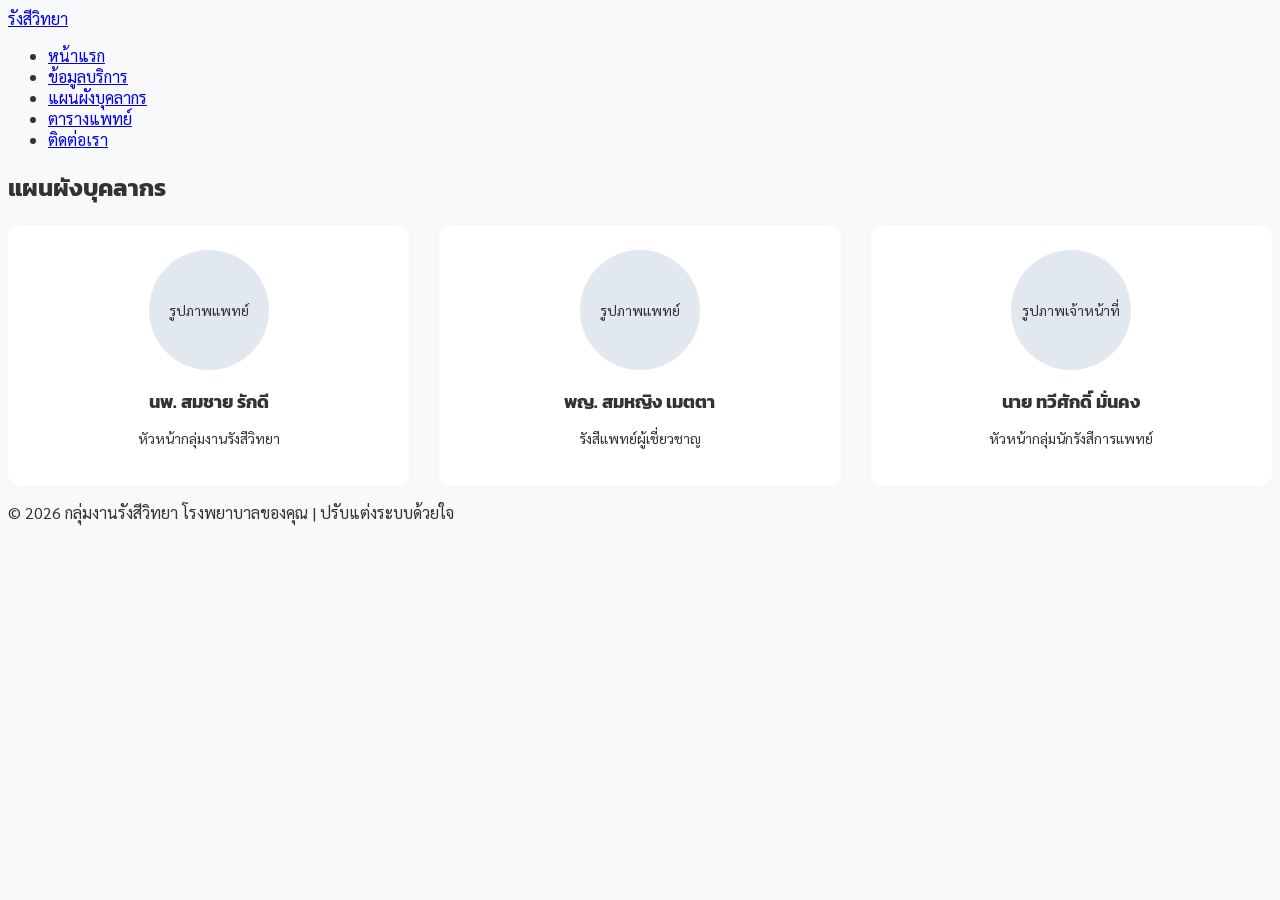
<file: staff.html>
<!DOCTYPE html>
<html lang="th">
<head>
    <meta charset="UTF-8">
    <meta name="viewport" content="width=device-width, initial-scale=1.0">
    <title>แผนผังบุคลากร | กลุ่มงานรังสีวิทยา</title>
    <link rel="stylesheet" href="style.css">
    <style>
        .staff-grid {
            display: grid;
            grid-template-columns: repeat(auto-fit, minmax(250px, 1fr));
            gap: 30px;
            margin-top: 20px;
        }
        .staff-card {
            background: white;
            padding: 25px;
            border-radius: 12px;
            box-shadow: 0 4px 15px rgba(0,0,0,0.02);
            text-align: center;
            transition: transform 0.3s;
        }
        .staff-card:hover { transform: translateY(-5px); }
        .avatar {
            width: 120px;
            height: 120px;
            border-radius: 50%;
            background-color: #e2e8f0;
            margin: 0 auto 15px auto;
            display: flex;
            align-items: center;
            justify-content: center;
            color: var(--text-muted);
            font-size: 14px;
        }
        .staff-card h3 { font-size: 18px; margin-bottom: 5px; }
        .staff-card p { color: var(--text-muted); font-size: 14px; }
    </style>
</head>
<body>

    <nav class="navbar">
        <div class="nav-container">
            <a href="index.html" class="brand-logo">รังสีวิทยา</a>
            <ul class="nav-menu">
                <li class="nav-item"><a href="index.html">หน้าแรก</a></li>
                <li class="nav-item"><a href="services.html">ข้อมูลบริการ</a></li>
                <li class="nav-item"><a href="staff.html" class="active">แผนผังบุคลากร</a></li>
                <li class="nav-item"><a href="schedule.html">ตารางแพทย์</a></li>
                <li class="nav-item"><a href="contact.html">ติดต่อเรา</a></li>
            </ul>
        </div>
    </nav>

    <div class="main-content">
        <h2 class="page-title">แผนผังบุคลากร</h2>
        
        <div class="staff-grid">
            <div class="staff-card">
                <div class="avatar">รูปภาพแพทย์</div>
                <h3>นพ. สมชาย รักดี</h3>
                <p>หัวหน้ากลุ่มงานรังสีวิทยา</p>
            </div>
            <div class="staff-card">
                <div class="avatar">รูปภาพแพทย์</div>
                <h3>พญ. สมหญิง เมตตา</h3>
                <p>รังสีแพทย์ผู้เชี่ยวชาญ</p>
            </div>
            <div class="staff-card">
                <div class="avatar">รูปภาพเจ้าหน้าที่</div>
                <h3>นาย ทวีศักดิ์ มั่นคง</h3>
                <p>หัวหน้ากลุ่มนักรังสีการแพทย์</p>
            </div>
        </div>
    </div>

    <footer>
        <p>&copy; 2026 กลุ่มงานรังสีวิทยา โรงพยาบาลของคุณ | ปรับแต่งระบบด้วยใจ</p>
    </footer>

</body>
</html>
</file>
<file: style.css>
@import url('https://fonts.googleapis.com/css2?family=Kanit:wght@400;500;600&family=Sarabun:wght@300;400;500;600&display=swap');

body {
    font-family: 'Sarabun', sans-serif;
    background-color: #f8f9fa;
    color: #333;
    scroll-behavior: smooth; /* ทำให้เวลาคลิกลิงก์ย่อยแล้วเลื่อนลงมาแบบนุ่มนวล */
}

h1, h2, h3, h4, h5, h6, .navbar-brand {
    font-family: 'Kanit', sans-serif;
}

.section-padding {
    padding: 80px 0;
}

.card {
    transition: transform 0.3s ease, box-shadow 0.3s ease;
}

.card:hover {
    transform: translateY(-5px);
    box-shadow: 0 10px 20px rgba(0,0,0,0.1) !important;
}

/* ปรับสี Navbar เมื่อ Dropdown เปิด */
.dropdown-menu {
    border-radius: 8px;
    border: none;
    box-shadow: 0 4px 15px rgba(0,0,0,0.1);
}

.dropdown-item {
    font-family: 'Sarabun', sans-serif;
    padding: 10px 20px;
}

.dropdown-item:hover {
    background-color: #e9ecef;
    color: #0d6efd;
}
</file>
